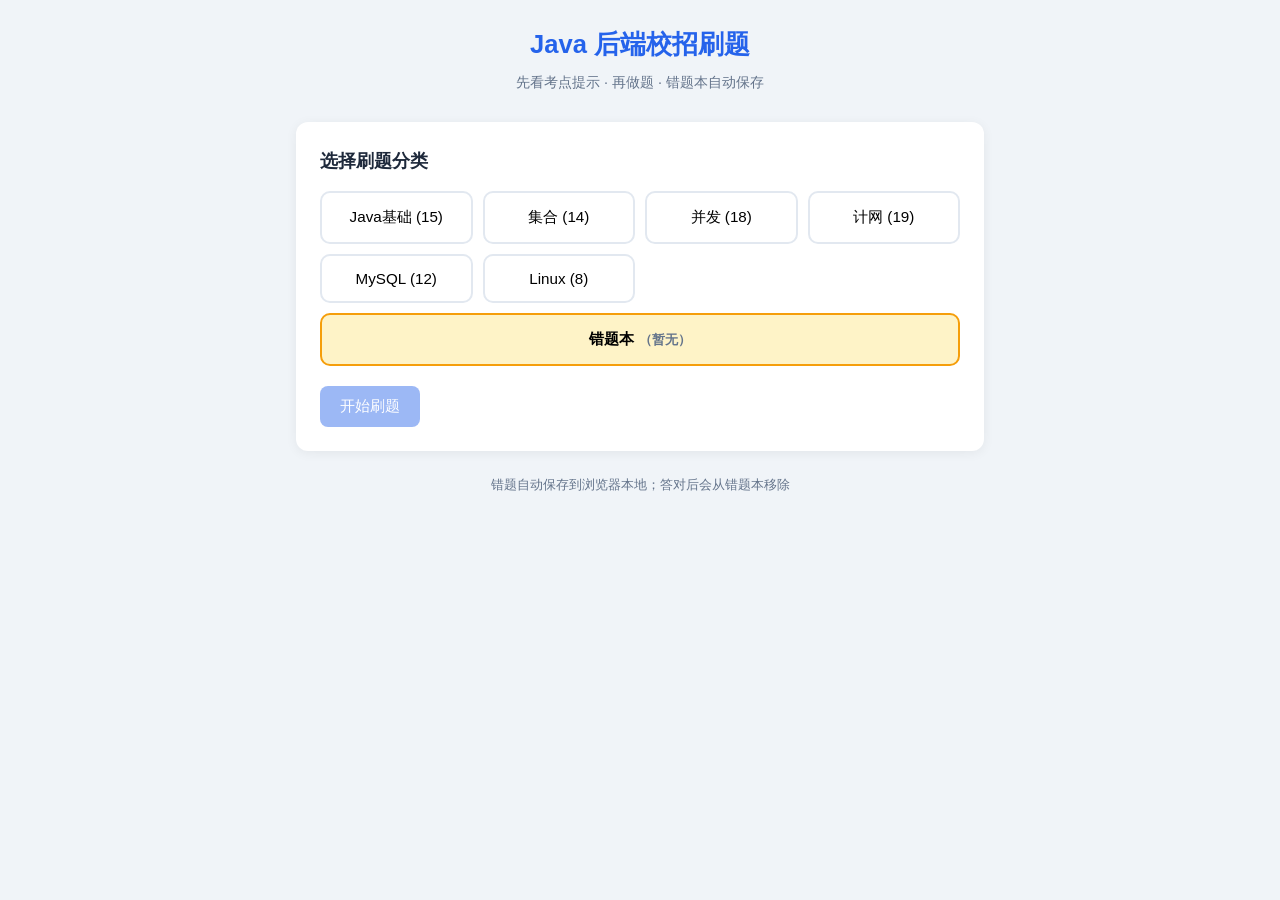
<file: 后端题库/index.html>
<!DOCTYPE html>
<html lang="zh-CN">
<head>
  <meta charset="UTF-8">
  <meta name="viewport" content="width=device-width, initial-scale=1.0">
  <title>Java 后端校招刷题</title>
  <style>
    :root {
      --bg: #f0f4f8;
      --card: #ffffff;
      --primary: #2563eb;
      --primary-dark: #1d4ed8;
      --success: #16a34a;
      --error: #dc2626;
      --text: #1e293b;
      --muted: #64748b;
      --border: #e2e8f0;
      --concept-bg: #fffbeb;
      --concept-border: #f59e0b;
    }
    * { box-sizing: border-box; margin: 0; padding: 0; }
    body {
      font-family: "Microsoft YaHei", "PingFang SC", sans-serif;
      background: var(--bg);
      color: var(--text);
      min-height: 100vh;
      line-height: 1.6;
    }
    .container { max-width: 720px; margin: 0 auto; padding: 24px 16px 48px; }
    header { text-align: center; margin-bottom: 28px; }
    header h1 { font-size: 1.6rem; color: var(--primary); margin-bottom: 6px; }
    header p { color: var(--muted); font-size: 0.9rem; }
    .card {
      background: var(--card);
      border-radius: 12px;
      padding: 24px;
      box-shadow: 0 2px 12px rgba(0,0,0,0.06);
      margin-bottom: 16px;
    }
    .screen { display: none; }
    .screen.active { display: block; }
    h2 { font-size: 1.15rem; margin-bottom: 16px; }
    .categories {
      display: grid;
      grid-template-columns: repeat(auto-fill, minmax(140px, 1fr));
      gap: 10px;
    }
    .cat-btn {
      padding: 14px 12px;
      border: 2px solid var(--border);
      border-radius: 10px;
      background: #fff;
      cursor: pointer;
      font-size: 0.95rem;
      transition: all 0.15s;
      text-align: center;
    }
    .cat-btn:hover { border-color: var(--primary); color: var(--primary); }
    .cat-btn.selected { background: var(--primary); color: #fff; border-color: var(--primary); }
    .wrong-book-btn {
      grid-column: 1 / -1;
      background: #fef3c7;
      border-color: #f59e0b;
      font-weight: 600;
    }
    .wrong-book-btn:hover { background: #fde68a; }
    .wrong-book-btn .count { font-size: 0.8rem; color: var(--muted); }
    .quiz-header {
      display: flex;
      justify-content: space-between;
      align-items: center;
      margin-bottom: 12px;
      flex-wrap: wrap;
      gap: 8px;
    }
    .badge {
      display: inline-block;
      padding: 4px 10px;
      border-radius: 20px;
      font-size: 0.8rem;
      background: #dbeafe;
      color: var(--primary);
    }
    .progress { color: var(--muted); font-size: 0.9rem; font-weight: 500; }
    .concept-box {
      background: var(--concept-bg);
      border-left: 4px solid var(--concept-border);
      border-radius: 8px;
      padding: 14px 16px;
      margin-bottom: 18px;
      font-size: 0.92rem;
      color: #78350f;
    }
    .concept-box h3 {
      font-size: 0.85rem;
      color: #b45309;
      margin-bottom: 6px;
      font-weight: 600;
    }
    .stem {
      font-size: 1.05rem;
      font-weight: 500;
      margin-bottom: 20px;
      white-space: pre-wrap;
    }
    .options { display: flex; flex-direction: column; gap: 10px; }
    .option {
      padding: 12px 16px;
      border: 2px solid var(--border);
      border-radius: 10px;
      cursor: pointer;
      transition: all 0.15s;
    }
    .option:hover:not(.disabled) { border-color: var(--primary); background: #eff6ff; }
    .option.selected { border-color: var(--primary); background: #dbeafe; }
    .option.correct { border-color: var(--success); background: #dcfce7; }
    .option.wrong { border-color: var(--error); background: #fee2e2; }
    .option.disabled { cursor: default; }
    .feedback {
      margin-top: 20px;
      padding: 16px;
      border-radius: 10px;
      display: none;
    }
    .feedback.show { display: block; }
    .feedback.correct-fb { background: #dcfce7; border-left: 4px solid var(--success); }
    .feedback.wrong-fb { background: #fee2e2; border-left: 4px solid var(--error); }
    .feedback h3 { margin-bottom: 8px; font-size: 1rem; }
    .feedback .explanation { color: #334155; font-size: 0.95rem; }
    .removed-note {
      margin-top: 10px;
      font-size: 0.88rem;
      color: var(--success);
      font-weight: 500;
    }
    .btn-row { display: flex; gap: 10px; margin-top: 20px; flex-wrap: wrap; align-items: center; }
    .nav-row { display: flex; gap: 10px; margin-top: 16px; flex-wrap: wrap; }
    .btn {
      padding: 10px 20px;
      border: none;
      border-radius: 8px;
      cursor: pointer;
      font-size: 0.95rem;
      transition: background 0.15s;
    }
    .btn-primary { background: var(--primary); color: #fff; }
    .btn-primary:hover:not(:disabled) { background: var(--primary-dark); }
    .btn-secondary { background: #e2e8f0; color: var(--text); }
    .btn-secondary:hover:not(:disabled) { background: #cbd5e1; }
    .btn:disabled { opacity: 0.45; cursor: not-allowed; }
    .empty-msg { text-align: center; color: var(--muted); padding: 40px 20px; }
    .type-tag { font-size: 0.75rem; color: var(--muted); margin-left: 8px; }
    footer { text-align: center; color: var(--muted); font-size: 0.8rem; margin-top: 24px; }
  </style>
</head>
<body>
  <div class="container">
    <header>
      <h1>Java 后端校招刷题</h1>
      <p>先看考点提示 · 再做题 · 错题本自动保存</p>
    </header>

    <div id="screen-home" class="screen active">
      <div class="card">
        <h2>选择刷题分类</h2>
        <div class="categories" id="category-list"></div>
        <div class="btn-row" style="margin-top:20px">
          <button class="btn btn-primary" id="start-btn" disabled>开始刷题</button>
        </div>
      </div>
    </div>

    <div id="screen-quiz" class="screen">
      <div class="card">
        <div class="quiz-header">
          <span class="badge" id="quiz-category"></span>
          <span class="progress" id="quiz-progress"></span>
        </div>
        <div class="concept-box" id="quiz-concept">
          <h3>📖 考点提示（先看再答）</h3>
          <div id="concept-text"></div>
        </div>
        <div class="stem" id="quiz-stem"></div>
        <div class="options" id="quiz-options"></div>
        <div class="feedback" id="quiz-feedback">
          <h3 id="feedback-title"></h3>
          <div class="explanation" id="feedback-explanation"></div>
          <div class="removed-note" id="removed-note" style="display:none">✓ 已从错题本移除</div>
        </div>
        <div class="btn-row">
          <button class="btn btn-primary" id="submit-btn">提交答案</button>
          <button class="btn btn-secondary" id="back-btn">返回首页</button>
        </div>
        <div class="nav-row">
          <button class="btn btn-secondary" id="prev-btn">← 上一题</button>
          <button class="btn btn-secondary" id="next-nav-btn">下一题 →</button>
        </div>
      </div>
    </div>

    <div id="screen-done" class="screen">
      <div class="card">
        <div class="empty-msg">
          <h2 style="margin-bottom:12px">本轮刷题完成！</h2>
          <p id="done-summary"></p>
        </div>
        <div class="btn-row" style="justify-content:center">
          <button class="btn btn-primary" id="restart-btn">再来一轮</button>
          <button class="btn btn-secondary" id="home-btn">返回首页</button>
        </div>
      </div>
    </div>

    <footer>错题自动保存到浏览器本地；答对后会从错题本移除</footer>
  </div>

  <script id="embedded-questions" type="application/json">[{"id": "jb-001", "category": "Java基础", "type": "single", "stem": "关于 Java 中 == 和 equals()，下列说法正确的是？", "options": ["A. 对 String 类型，== 始终比较字符内容", "B. equals() 默认比较对象引用地址", "C. 重写 equals() 后必须重写 hashCode()", "D. 基本类型之间只能用 equals() 比较"], "answer": "C", "explanation": "Object.equals() 默认与 == 一样比较引用；重写 equals() 后应同步重写 hashCode()，否则在 HashMap 等集合中行为不一致。基本类型用 == 比较值。", "concept": "这题考 == 和 equals() 的区别。== 比较是不是同一个对象（地址）；equals() 比较内容是否相等。HashMap 找 key 时两个都要用到，所以重写 equals 时通常也要重写 hashCode。"}, {"id": "jb-002", "category": "Java基础", "type": "single", "stem": "下列哪个关键字不能用来修饰顶层类（非内部类）？", "options": ["A. public", "B. abstract", "C. static", "D. final"], "answer": "C", "explanation": "顶层类不能用 static 修饰；static 只能修饰内部类的定义。public/abstract/final 均可用于顶层类。", "concept": "这题考 Java 关键字能修饰什么。顶层类就是直接写在 .java 文件里的普通类。static 修饰类只能用于内部类，不能用于顶层类。"}, {"id": "jb-003", "category": "Java基础", "type": "single", "stem": "Java 中 int 与 Integer 自动装箱时，以下代码输出什么？\nint a = 128; Integer b = 128; System.out.println(a == b);", "options": ["A. true", "B. false", "C. 编译错误", "D. 运行时异常"], "answer": "A", "explanation": "int 与 Integer 比较时 Integer 自动拆箱为 int，比较的是数值，128 == 128 为 true。注意：两个 Integer 对象用 == 比较 128 时为 false（超出缓存池范围）。", "concept": "这题考自动装箱/拆箱。int 是基本类型，Integer 是包装类。基本类型和包装类比较时，包装类会自动拆成数字再比。两个 Integer 对象用 == 比的是地址，不是数值。"}, {"id": "jb-004", "category": "Java基础", "type": "single", "stem": "关于 String、StringBuilder、StringBuffer，说法正确的是？", "options": ["A. String 可变，后两者不可变", "B. StringBuffer 线程安全，StringBuilder 非线程安全", "C. 三者均继承自 AbstractStringBuilder", "D. 拼接字符串时 String 性能最好"], "answer": "B", "explanation": "String 不可变；StringBuffer 方法带 synchronized 线程安全；StringBuilder 非线程安全但性能更好。String 不继承 AbstractStringBuilder。", "concept": "这题考三种字符串类的区别。String 创建后不能改；StringBuilder/StringBuffer 可以拼接修改。StringBuffer 带锁线程安全但慢，StringBuilder 更快。"}, {"id": "jb-005", "category": "Java基础", "type": "single", "stem": "接口（interface）在 Java 8 之后可以包含？", "options": ["A. 私有实例字段", "B. default 方法和 static 方法", "C. protected 构造方法", "D. 任意非 public 成员"], "answer": "B", "explanation": "Java 8 起接口可有 default 和 static 方法；Java 9 起可有 private 方法。接口字段默认 public static final，不能有实例字段或构造方法。", "concept": "这题考接口在 Java 8 的新特性。以前接口只能有抽象方法；Java 8 起可以有 default 方法（带默认实现）和 static 方法，让老接口也能加新方法。"}, {"id": "jb-006", "category": "Java基础", "type": "single", "stem": "以下关于异常的说法，正确的是？", "options": ["A. Error 必须被 catch", "B. finally 块一定会执行，即使 try 中有 return", "C. 受检异常可以不处理直接编译通过", "D. throw 和 throws 可以互换使用"], "answer": "B", "explanation": "finally 在方法 return 前执行（除非 System.exit）。Error 一般不捕获。受检异常必须处理或声明 throws。throw 用于抛出，throws 用于声明。", "concept": "这题考异常处理基础。try-catch-finally 是处理错误的结构。finally 不管有没有 return 一般都会执行。受检异常必须处理或声明 throws。"}, {"id": "jb-007", "category": "Java基础", "type": "single", "stem": "抽象类与接口的主要区别，以下哪项最准确？", "options": ["A. 抽象类不能有构造方法", "B. 类可以实现多个抽象类", "C. 抽象类可以有成员变量和非抽象方法", "D. 接口中所有方法都是 abstract"], "answer": "C", "explanation": "抽象类可有构造方法、成员变量、具体方法；一个类只能继承一个类但可实现多个接口。Java 8+ 接口可有 default/static 方法，不全是 abstract。", "concept": "这题考抽象类和接口的区别。抽象类像「半成品类」，可以有成员变量和已实现的方法；接口更像「能力合同」，一个类可以实现多个接口。"}, {"id": "jb-008", "category": "Java基础", "type": "single", "stem": "以下代码输出什么？\nObject obj = \"hello\"; System.out.println(obj instanceof String);", "options": ["A. true", "B. false", "C. 编译错误", "D. null"], "answer": "A", "explanation": "obj 实际引用的是 String 对象，instanceof String 为 true。编译通过因为 String 是 Object 的子类。", "concept": "这题考 instanceof 运算符。它判断对象「实际类型」是不是某个类或接口的子类。变量类型是 Object，但实际存的是 String，所以 instanceof String 为 true。"}, {"id": "jb-009", "category": "Java基础", "type": "single", "stem": "关于 Java 泛型擦除，正确的是？", "options": ["A. 运行时仍保留 List<String> 的类型信息", "B. 不能创建泛型数组如 new T[10]", "C. 基本类型可以作为泛型参数如 List<int>", "D. 泛型擦除只影响方法返回值"], "answer": "B", "explanation": "泛型在编译后擦除为原始类型，运行时无类型参数信息。不能用基本类型作泛型参数。不能创建泛型数组。", "concept": "这题考泛型擦除。泛型只在编译时检查类型，运行后 List<String> 变成普通 List。所以不能 new T[]，也不能写 List<int>（要用 Integer）。"}, {"id": "jb-010", "category": "Java基础", "type": "single", "stem": "static 关键字的作用，错误说法是？", "options": ["A. static 方法不能访问非 static 成员", "B. static 块在类加载时执行", "C. static 方法可以被重写（override）", "D. static 变量属于类而非实例"], "answer": "C", "explanation": "static 方法不能被 override，只能被隐藏（hide）。子类定义同名 static 方法是隐藏而非重写。", "concept": "这题考 static 的含义。static 属于类，不属于某个对象。static 方法不能重写（override），子类写同名 static 只是隐藏父类的。"}, {"id": "jb-011", "category": "Java基础", "type": "single", "stem": "以下哪个集合类是线程安全的？", "options": ["A. ArrayList", "B. HashMap", "C. Vector", "D. LinkedList"], "answer": "C", "explanation": "Vector 方法带 synchronized 修饰，线程安全。ArrayList、HashMap、LinkedList 均非线程安全。", "concept": "这题考哪些集合是线程安全的。线程安全=多个线程同时操作不会乱。日常用的 ArrayList、HashMap 都不安全；老类 Vector 方法带 synchronized 是安全的。"}, {"id": "jb-012", "category": "Java基础", "type": "multi", "stem": "以下哪些属于 Java 基本数据类型？（多选）", "options": ["A. int", "B. Integer", "C. boolean", "D. String"], "answer": ["A", "C"], "explanation": "Java 8 种基本类型：byte/short/int/long/float/double/char/boolean。Integer 和 String 是引用类型。", "concept": "这题考基本类型和包装类型。基本类型直接存值（int、boolean 等）；Integer、String 是对象，在堆里。Java 有 8 种基本类型。"}, {"id": "jb-013", "category": "Java基础", "type": "single", "stem": "关于 Object 类，说法错误的是？", "options": ["A. 所有类都直接或间接继承 Object", "B. hashCode() 默认返回对象内存地址的哈希", "C. finalize() 在 Java 9 后被标记为 deprecated", "D. clone() 默认实现深拷贝"], "answer": "D", "explanation": "Object.clone() 默认是浅拷贝，只复制引用。hashCode 默认与地址相关（实现因 JVM 而异）。finalize 已废弃。", "concept": "这题考 Object 根类的常用方法。所有类都继承 Object。clone() 默认是浅拷贝（只复制引用）；深拷贝要自己实现。"}, {"id": "jb-014", "category": "Java基础", "type": "single", "stem": "Java 中 break 和 continue 的区别？", "options": ["A. break 跳过本次循环，continue 结束循环", "B. break 结束整个循环，continue 跳过本次进入下一次", "C. 两者都只能用于 for 循环", "D. continue 可以带标签跳转到外层循环"], "answer": "B", "explanation": "break 终止循环；continue 跳过当前迭代。两者都可用于 for/while/do-while，且都支持标签形式。", "concept": "这题考循环控制。break 直接结束整个循环；continue 跳过本次，继续下一次。写循环时经常用到。"}, {"id": "jb-015", "category": "Java基础", "type": "single", "stem": "以下关于 Java 反射（Reflection），说法正确的是？", "options": ["A. 反射只能在运行时获取 public 成员", "B. 反射可以突破 private 访问限制", "C. 反射对性能完全没有影响", "D. 反射不能创建对象实例"], "answer": "B", "explanation": "反射可通过 setAccessible(true) 访问 private 成员。反射有性能开销。可获取非 public 成员并创建实例。", "concept": "这题考反射 Reflection。运行时动态获取类信息、调用方法。可以访问 private 成员（setAccessible），但有性能开销，框架里常用。"}, {"id": "jh-001", "category": "集合", "type": "single", "stem": "ArrayList 和 LinkedList 的主要区别？", "options": ["A. ArrayList 基于数组，随机访问 O(1)；LinkedList 基于双向链表，头尾插入 O(1)", "B. LinkedList 比 ArrayList 占用内存更少", "C. ArrayList 是线程安全的", "D. LinkedList 不支持 Iterator"], "answer": "A", "explanation": "ArrayList 动态数组，随机访问快；LinkedList 双向链表，插入删除快但随机访问 O(n)。两者均非线程安全。", "concept": "这题考 List 两种实现的区别。ArrayList 底层数组，按下标取值快；LinkedList 底层双向链表，头尾插入快但按下标取值慢。"}, {"id": "jh-002", "category": "集合", "type": "single", "stem": "HashMap 在 JDK 1.8 中，当链表长度超过多少会转为红黑树？", "options": ["A. 4", "B. 8", "C. 16", "D. 32"], "answer": "B", "explanation": "JDK 1.8 HashMap 当链表长度 > 8 且数组长度 >= 64 时转为红黑树；当红黑树节点 < 6 时退化为链表。", "concept": "这题考 HashMap 在 JDK 8 的优化。桶里链表太长会变慢，所以超过 8 个节点且数组够大时转成红黑树，查找从 O(n) 变 O(log n)。"}, {"id": "jh-003", "category": "集合", "type": "single", "stem": "HashMap 默认初始容量和负载因子分别是？", "options": ["A. 8, 0.5", "B. 16, 0.75", "C. 32, 0.75", "D. 16, 0.5"], "answer": "B", "explanation": "HashMap 默认 initialCapacity=16，loadFactor=0.75。超过 threshold（容量×负载因子）时扩容为 2 倍。", "concept": "这题考 HashMap 默认参数。初始容量 16 表示桶数组大小；负载因子 0.75 表示装到 75% 就扩容翻倍。面试常背这两个数。"}, {"id": "jh-004", "category": "集合", "type": "single", "stem": "ConcurrentHashMap 在 JDK 1.8 中如何保证线程安全？", "options": ["A. 全局 synchronized", "B. 分段锁（Segment）", "C. CAS + synchronized 锁单个桶头节点", "D. 读写锁 ReentrantReadWriteLock"], "answer": "C", "explanation": "JDK 1.7 用 Segment 分段锁；JDK 1.8 改为 CAS 插入 + synchronized 锁住链表/红黑树头节点，粒度更细。", "concept": "这题考 ConcurrentHashMap 怎么保证线程安全。JDK 8 用 CAS 加 synchronized 锁单个桶头节点，比 JDK 7 的分段锁更细粒度。"}, {"id": "jh-005", "category": "集合", "type": "single", "stem": "以下哪个 Map 实现保证插入顺序？", "options": ["A. HashMap", "B. TreeMap", "C. LinkedHashMap", "D. ConcurrentHashMap"], "answer": "C", "explanation": "LinkedHashMap 维护双向链表记录插入顺序（或访问顺序）。TreeMap 按 key 排序，HashMap 无序。", "concept": "这题考 Map 是否保持插入顺序。HashMap 无序；LinkedHashMap 用双向链表记录顺序；TreeMap 按 key 排序。"}, {"id": "jh-006", "category": "集合", "type": "single", "stem": "HashSet 的底层实现是？", "options": ["A. 数组", "B. 链表", "C. HashMap", "D. 红黑树"], "answer": "C", "explanation": "HashSet 底层是 HashMap，元素存为 key，value 是固定的 Object 占位符 PRESENT。", "concept": "这题考 HashSet 底层。Set 不允许重复，HashSet 用 HashMap 实现：元素当 key，value 是一个固定占位对象。"}, {"id": "jh-007", "category": "集合", "type": "single", "stem": "Iterator 的 fail-fast 机制是指？", "options": ["A. 遍历中修改集合会抛 ConcurrentModificationException", "B. 遍历速度尽可能快", "C. 多线程同时遍历会加锁", "D. 迭代器不能删除元素"], "answer": "A", "explanation": "ArrayList、HashMap 等 fail-fast 迭代器通过 modCount 检测结构性修改，会抛 ConcurrentModificationException。ConcurrentHashMap 是 fail-safe。", "concept": "这题考 fail-fast 机制。用迭代器遍历时如果直接改集合结构（增删），会抛 ConcurrentModificationException。用迭代器的 remove 才安全。"}, {"id": "jh-008", "category": "集合", "type": "single", "stem": "TreeMap 的排序依赖于？", "options": ["A. 插入顺序", "B. 哈希值", "C. Comparable 或 Comparator", "D. 元素加入的先后"], "answer": "C", "explanation": "TreeMap 基于红黑树，按 key 的自然顺序（Comparable）或构造时传入的 Comparator 排序。", "concept": "这题考 TreeMap 排序规则。红黑树按 key 排序，要么 key 自己实现 Comparable，要么构造时传入 Comparator 比较器。"}, {"id": "jh-009", "category": "集合", "type": "multi", "stem": "以下哪些集合类允许存储 null 元素？（多选）", "options": ["A. HashMap", "B. ConcurrentHashMap", "C. ArrayList", "D. TreeMap"], "answer": ["A", "C"], "explanation": "HashMap 允许一个 null key 和多个 null value；ArrayList 允许 null。ConcurrentHashMap 不允许 null；TreeMap 不允许 null key。", "concept": "这题考哪些集合允许 null。HashMap 允许一个 null key；ConcurrentHashMap 不允许 null（多线程下容易歧义）；TreeMap 不允许 null key。"}, {"id": "jh-010", "category": "集合", "type": "single", "stem": "PriorityQueue 的底层数据结构是？", "options": ["A. 链表", "B. 数组实现的小顶堆", "C. 红黑树", "D. 哈希表"], "answer": "B", "explanation": "PriorityQueue 用数组实现的二叉堆（默认小顶堆），插入/删除 O(log n)，非线程安全。", "concept": "这题考优先队列底层。PriorityQueue 用数组实现的堆（默认小顶堆），队头永远是最小（或最大）元素，适合 TopK 问题。"}, {"id": "jh-011", "category": "集合", "type": "single", "stem": "Collections.synchronizedList() 包装后的 List 使用时需要注意？", "options": ["A. 完全不需要额外同步", "B. 迭代时仍需手动同步", "C. 性能与 ConcurrentHashMap 相同", "D. 不能再添加元素"], "answer": "B", "explanation": "synchronizedList 各方法单独同步，但迭代操作（含增强 for）仍需手动 synchronized(list) 包裹，否则可能 ConcurrentModificationException。", "concept": "这题考 synchronizedList 的坑。单个方法有锁，但遍历（for-each）不是原子操作，迭代时仍需手动 synchronized 包裹整个遍历。"}, {"id": "jh-012", "category": "集合", "type": "single", "stem": "HashMap 的 key 为什么建议重写 equals 和 hashCode？", "options": ["A. 提高遍历速度", "B. 保证相同逻辑 key 定位到同一桶并正确比较", "C. 减少内存占用", "D. 满足 Serializable 要求"], "answer": "B", "explanation": "HashMap 先按 hashCode 定位桶，再用 equals 比较。不重写会导致逻辑相等的对象被当作不同 key。", "concept": "这题考为什么实体类要重写 equals 和 hashCode。HashMap 先按 hashCode 找桶，再用 equals 比 key。不重写会导致「逻辑相同」的对象被当成不同 key。"}, {"id": "jh-013", "category": "集合", "type": "single", "stem": "CopyOnWriteArrayList 适用于什么场景？", "options": ["A. 写多读少", "B. 读多写少", "C. 读写均衡", "D. 大量随机删除"], "answer": "B", "explanation": "写时复制整个数组，写操作昂贵；读无锁，适合读多写少如监听器列表。", "concept": "这题考 CopyOnWriteArrayList 场景。写的时候复制整个数组，成本高；读不加锁。适合读特别多、写很少的场景（如监听器列表）。"}, {"id": "jh-014", "category": "集合", "type": "single", "stem": "以下关于 Set 接口，说法正确的是？", "options": ["A. Set 可以包含重复元素", "B. Set 元素无序且唯一（具体实现可能有序）", "C. Set 一定按插入顺序排列", "D. Set 不能用 Iterator 遍历"], "answer": "B", "explanation": "Set 不允许重复元素。HashSet 无序，LinkedHashSet 保序，TreeSet 排序。均可迭代。", "concept": "这题考 Set 接口特点。Set 元素不重复。具体是否有序看实现：HashSet 无序，LinkedHashSet 保插入序，TreeSet 排序。"}, {"id": "bf-001", "category": "并发", "type": "single", "stem": "创建线程的方式，以下哪个是推荐做法（JDK 8+）？", "options": ["A. 直接 new Thread()", "B. 实现 Runnable 或 Callable 并提交给线程池", "C. 继承 Thread 类", "D. 使用 Object 的 wait/notify 创建"], "answer": "B", "explanation": "阿里规范等推荐用线程池管理线程，避免频繁创建销毁。实现 Runnable/Callable 解耦任务与线程。", "concept": "这题考创建线程的推荐方式。不要频繁 new Thread()，用线程池 + Runnable/Callable 复用线程，Spring 和项目里都是这么干的。"}, {"id": "bf-002", "category": "并发", "type": "single", "stem": "synchronized 和 ReentrantLock 的主要区别？", "options": ["A. synchronized 可中断，Lock 不可", "B. Lock 支持公平锁、可中断、多条件队列", "C. synchronized 性能一定更差", "D. Lock 是 JVM 内置关键字"], "answer": "B", "explanation": "ReentrantLock 支持公平/非公平、lockInterruptibly、多个 Condition。synchronized 是 JVM 关键字，自动释放锁。", "concept": "这题考 synchronized 和 ReentrantLock 区别。synchronized 是 JVM 关键字自动释放锁；Lock 更灵活：可中断、可公平、可多条件队列。"}, {"id": "bf-003", "category": "并发", "type": "single", "stem": "volatile 关键字能保证？", "options": ["A. 原子性", "B. 可见性和禁止指令重排序", "C. 互斥性", "D. 线程安全"], "answer": "B", "explanation": "volatile 保证可见性和有序性，不保证复合操作的原子性（如 i++）。需要原子性用 synchronized 或 Atomic 类。", "concept": "这题考 volatile 能保证什么。volatile 保证「可见性」和「有序性」，但不保证 i++ 这种复合操作的原子性。要原子性用 synchronized 或 Atomic 类。"}, {"id": "bf-004", "category": "并发", "type": "single", "stem": "ThreadLocal 的作用是？", "options": ["A. 让所有线程共享一个变量", "B. 为每个线程提供变量的独立副本", "C. 替代 synchronized", "D. 实现线程间通信"], "answer": "B", "explanation": "ThreadLocal 为每个线程维护独立副本，常用于数据库连接、用户上下文等。用完需 remove 避免内存泄漏（线程池场景）。", "concept": "这题考 ThreadLocal。每个线程有自己独立的变量副本，互不干扰。常用于存当前登录用户、数据库连接。线程池用完要 remove 防内存泄漏。"}, {"id": "bf-005", "category": "并发", "type": "single", "stem": "线程池 ThreadPoolExecutor 的核心参数不包括？", "options": ["A. corePoolSize", "B. maximumPoolSize", "C. keepAliveTime", "D. threadName"], "answer": "D", "explanation": "核心参数：corePoolSize、maximumPoolSize、keepAliveTime、workQueue、threadFactory、RejectedExecutionHandler。threadName 通过 ThreadFactory 设置。", "concept": "这题考线程池核心参数。corePoolSize 核心线程数、maximumPoolSize 最大线程数、keepAliveTime 空闲存活时间。threadName 不是构造参数，用 ThreadFactory 设置。"}, {"id": "bf-006", "category": "并发", "type": "single", "stem": "线程池的拒绝策略 AbortPolicy 的行为是？", "options": ["A. 静默丢弃任务", "B. 由调用线程执行任务", "C. 抛出 RejectedExecutionException", "D. 丢弃队列最老任务"], "answer": "C", "explanation": "AbortPolicy 默认策略，抛异常。CallerRunsPolicy 调用者执行；DiscardPolicy 丢弃；DiscardOldestPolicy 丢弃最老。", "concept": "这题考线程池拒绝策略。队列满了且线程到上限时触发。AbortPolicy 直接抛异常（默认）；CallerRunsPolicy 让调用者线程自己跑。"}, {"id": "bf-007", "category": "并发", "type": "single", "stem": "AQS（AbstractQueuedSynchronizer）是什么？", "options": ["A. 一种垃圾回收器", "B. 构建锁和同步器的框架", "C. 线程池的实现类", "D. 网络 IO 模型"], "answer": "B", "explanation": "AQS 是 JUC 基础框架，ReentrantLock、Semaphore、CountDownLatch 等基于 AQS 实现，用 CLH 队列管理等待线程。", "concept": "这题考 AQS 是什么。AbstractQueuedSynchronizer 是 JUC 里锁和同步器的基础框架，ReentrantLock、Semaphore、CountDownLatch 都基于它。"}, {"id": "bf-008", "category": "并发", "type": "single", "stem": "CountDownLatch 和 CyclicBarrier 的区别？", "options": ["A. 完全相同", "B. CountDownLatch 不可重用，CyclicBarrier 可循环使用", "C. CyclicBarrier 只能有一个线程等待", "D. CountDownLatch 用于互斥"], "answer": "B", "explanation": "CountDownLatch 计数递减到 0 后不可重置；CyclicBarrier 所有线程到达屏障后可重用，适合多轮同步。", "concept": "这题考 CountDownLatch 和 CyclicBarrier。CountDownLatch 计数减到 0 就结束，不能重置；CyclicBarrier 所有线程到齐后可以下一轮，可重用。"}, {"id": "bf-009", "category": "并发", "type": "single", "stem": "以下哪个是原子类？", "options": ["A. AtomicInteger", "B. Integer", "C. volatile int", "D. synchronized int"], "answer": "A", "explanation": "java.util.concurrent.atomic 包提供 AtomicInteger、AtomicLong、AtomicReference 等，基于 CAS 实现原子操作。", "concept": "这题考原子类。AtomicInteger 等用 CAS（比较并交换）实现无锁原子操作，适合计数器场景，比 synchronized 轻量。"}, {"id": "bf-010", "category": "并发", "type": "single", "stem": "死锁产生的必要条件不包括？", "options": ["A. 互斥", "B. 占有且等待", "C. 不可抢占", "D. 单线程执行"], "answer": "D", "explanation": "死锁四条件：互斥、占有且等待、不可抢占、循环等待。单线程不会产生死锁。", "concept": "这题考死锁四个必要条件。互斥、占有且等待、不可抢占、循环等待——四个同时满足才可能死锁。单线程不可能死锁。"}, {"id": "bf-011", "category": "并发", "type": "multi", "stem": "以下哪些属于 JUC 包中的工具？（多选）", "options": ["A. Semaphore", "B. HashMap", "C. CompletableFuture", "D. ArrayList"], "answer": ["A", "C"], "explanation": "Semaphore 信号量、CompletableFuture 异步编排均在 java.util.concurrent。HashMap 和 ArrayList 在 java.util。", "concept": "这题考 JUC 包有哪些工具。java.util.concurrent 包里有 Semaphore、CompletableFuture 等；HashMap、ArrayList 在 java.util 里。"}, {"id": "bf-012", "category": "并发", "type": "single", "stem": "synchronized 锁升级过程（JDK 6+）大致顺序是？", "options": ["A. 重量级 → 轻量级 → 偏向锁", "B. 偏向锁 → 轻量级 → 重量级", "C. 只用重量级锁", "D. 只用 CAS"], "answer": "B", "explanation": "JDK 6 优化后锁升级：无竞争时偏向锁 → 有竞争升级轻量级（CAS）→ 竞争激烈升级重量级（操作系统 mutex）。", "concept": "这题考 synchronized 锁升级。JDK 6 优化：无竞争用偏向锁 → 有竞争升级轻量级锁（CAS）→ 竞争激烈升级重量级锁（操作系统 mutex）。"}, {"id": "bf-013", "category": "并发", "type": "single", "stem": "wait() 和 sleep() 的区别？", "options": ["A. wait 在 Object 上，sleep 在 Thread 上", "B. wait 不释放锁，sleep 释放锁", "C. 两者都需要在 synchronized 块中调用", "D. sleep 必须由 notify 唤醒"], "answer": "A", "explanation": "wait 是 Object 方法，需在 synchronized 中调用并释放锁；sleep 是 Thread 静态方法，不释放锁。", "concept": "这题考 wait 和 sleep。wait 是 Object 的方法，必须在 synchronized 里调用且会释放锁；sleep 是 Thread 的方法，不释放锁。"}, {"id": "bf-014", "category": "并发", "type": "single", "stem": "CompletableFuture 相比 Future 的主要优势？", "options": ["A. 只能同步获取结果", "B. 支持链式回调和组合多个异步任务", "C. 不能指定线程池", "D. 不能处理异常"], "answer": "B", "explanation": "CompletableFuture 支持 thenApply、thenCompose、allOf 等组合异步操作，可指定 Executor，提供 exceptionally 处理异常。", "concept": "这题考 CompletableFuture。比 Future 强在可以链式回调（thenApply）、组合多个异步任务（allOf）、指定线程池、处理异常。"}, {"id": "bf-015", "category": "并发", "type": "single", "stem": "线程安全的单例写法中，双重检查锁（DCL）需要 volatile 修饰实例变量的原因是？", "options": ["A. 提高性能", "B. 防止指令重排导致其他线程拿到未初始化完成的对象", "C. 保证原子性", "D. 减少内存占用"], "answer": "B", "explanation": "new 对象非原子：分配内存→初始化→赋值引用。可能重排为先赋值再初始化，volatile 禁止重排。", "concept": "这题考双重检查锁为什么要 volatile。new 对象分三步，可能指令重排导致其他线程拿到未初始化完的对象。volatile 禁止这种重排。"}, {"id": "bf-016", "category": "并发", "type": "single", "stem": "ForkJoinPool 适用于？", "options": ["A. IO 密集型任务", "B. 可拆分的 CPU 密集型计算任务", "C. 单线程顺序任务", "D. 定时任务"], "answer": "B", "explanation": "ForkJoinPool 基于工作窃取算法，适合递归拆分的大计算任务（如大数组求和）。IO 密集更适合传统线程池。", "concept": "这题考 ForkJoinPool 适用场景。工作窃取算法，适合可拆分的 CPU 密集计算（大数组求和）。IO 密集用普通线程池更合适。"}, {"id": "bf-017", "category": "并发", "type": "single", "stem": "Semaphore 的主要用途是？", "options": ["A. 互斥访问一个资源", "B. 控制同时访问某资源的线程数量", "C. 线程间传递数据", "D. 替代数据库事务"], "answer": "B", "explanation": "Semaphore 信号量控制并发许可数，如限流、连接池最大连接数。mutex 可用 permits=1 实现但 ReentrantLock 更常见。", "concept": "这题考 Semaphore 信号量。控制同时有多少线程能访问资源，比如连接池最多 10 个连接。permits=1 可当互斥锁用。"}, {"id": "bf-018", "category": "并发", "type": "single", "stem": "happens-before 原则的作用是？", "options": ["A. 保证 JVM 启动顺序", "B. 定义内存可见性的保证规则", "C. 决定线程优先级", "D. 替代 synchronized"], "answer": "B", "explanation": "happens-before 是 JMM 核心规则，如锁释放 happens-before 后续加锁、volatile 写 happens-before 后续读，保证可见性。", "concept": "这题考 happens-before 原则。Java 内存模型里定义「谁先谁后可见」的规则，比如 unlock happens-before 后续 lock，保证多线程读写的可见性。"}, {"id": "nw-001", "category": "计网", "type": "single", "stem": "OSI 七层模型中，HTTP 属于哪一层？", "options": ["A. 网络层", "B. 传输层", "C. 应用层", "D. 会话层"], "answer": "C", "explanation": "HTTP 是应用层协议。TCP/UDP 在传输层，IP 在网络层。", "concept": "这题考 OSI 七层模型。从下到上：物理、数据链路、网络、传输、会话、表示、应用。HTTP 是应用层，我们写接口直接接触的层。"}, {"id": "nw-002", "category": "计网", "type": "single", "stem": "TCP 和 UDP 的主要区别？", "options": ["A. TCP 无连接，UDP 有连接", "B. TCP 可靠面向连接，UDP 不可靠无连接", "C. UDP 一定比 TCP 慢", "D. TCP 不能用于视频直播"], "answer": "B", "explanation": "TCP 三次握手、可靠传输、有序；UDP 无连接、不保证可靠，但开销小、延迟低，适合 DNS、直播等。", "concept": "这题考 TCP 和 UDP 区别。TCP 可靠、有序、有连接（三次握手）；UDP 无连接、不保证到达，但快，适合直播、DNS。"}, {"id": "nw-003", "category": "计网", "type": "single", "stem": "TCP 三次握手过程中，第二次握手服务器发送的标志位是？", "options": ["A. SYN", "B. ACK", "C. SYN+ACK", "D. FIN"], "answer": "C", "explanation": "第一次客户端 SYN；第二次服务器 SYN+ACK；第三次客户端 ACK。两次握手不能防止历史连接。", "concept": "这题考 TCP 三次握手。客户端 SYN → 服务器 SYN+ACK → 客户端 ACK。三次才能确认双方都能收发，防止旧连接干扰。"}, {"id": "nw-004", "category": "计网", "type": "single", "stem": "HTTP 状态码 404 表示？", "options": ["A. 服务器内部错误", "B. 请求成功", "C. 资源未找到", "D. 需要重定向"], "answer": "C", "explanation": "404 Not Found 资源不存在。200 成功，301/302 重定向，500 服务器错误。", "concept": "这题考 HTTP 状态码。200 成功，301/302 重定向，404 找不到资源，500 服务器内部错误。后端开发经常要认这些码。"}, {"id": "nw-005", "category": "计网", "type": "single", "stem": "HTTPS 相比 HTTP 主要增加了？", "options": ["A. 更快的传输速度", "B. SSL/TLS 加密", "C. 更少的握手次数", "D. UDP 传输"], "answer": "B", "explanation": "HTTPS = HTTP + TLS，加密传输防窃听篡改，需证书验证身份。握手更多，不是更快。", "concept": "这题考 HTTPS。HTTP + TLS 加密，防窃听和篡改。浏览器会验证证书。比 HTTP 多握手步骤，不是更快而是更安全。"}, {"id": "nw-006", "category": "计网", "type": "single", "stem": "DNS 的主要作用是将？", "options": ["A. IP 转 MAC", "B. 域名解析为 IP 地址", "C. 端口号转进程号", "D. URL 转 HTML"], "answer": "B", "explanation": "DNS（Domain Name System）将域名解析为 IP，如 www.example.com → 93.184.216.34。", "concept": "这题考 DNS 域名解析。把人类可读的域名（如 baidu.com）翻译成 IP 地址，浏览器才能找到服务器。"}, {"id": "nw-007", "category": "计网", "type": "single", "stem": "GET 和 POST 请求的主要区别（常见考点）？", "options": ["A. GET 一定有 body，POST 没有", "B. GET 参数通常在 URL，POST 可在 body；语义上 GET 幂等查询，POST 提交数据", "C. POST 比 GET 更快", "D. GET 比 POST 更安全"], "answer": "B", "explanation": "规范上 GET 幂等、可缓存，参数在 URL；POST 提交实体。实际 POST 也可带 URL 参数，GET 技术上可有 body 但不推荐。", "concept": "这题考 GET 和 POST 语义区别。GET 幂等、参数在 URL、用于查询；POST 提交数据、可有 body。实际开发中 POST 也常用于查询，但面试按规范答。"}, {"id": "nw-008", "category": "计网", "type": "single", "stem": "Cookie 和 Session 的区别？", "options": ["A. Cookie 存服务器，Session 存浏览器", "B. Session 通常存服务器，Cookie 存客户端", "C. 两者完全相同", "D. Session 不能设置过期时间"], "answer": "B", "explanation": "Session 数据在服务器，通过 SessionId（常放 Cookie）关联客户端。Cookie 是客户端存储的小文本。", "concept": "这题考 Cookie 和 Session。Session 数据在服务器，Cookie 是浏览器存的小文本，常用 Cookie 带 SessionId 关联用户。"}, {"id": "nw-009", "category": "计网", "type": "single", "stem": "TCP 滑动窗口机制主要用于？", "options": ["A. 加密数据", "B. 流量控制", "C. 域名解析", "D. 路由选择"], "answer": "B", "explanation": "滑动窗口实现流量控制，限制发送方速率。拥塞控制用拥塞窗口等算法。", "concept": "这题考 TCP 滑动窗口。接收方告诉发送方「我还能收多少」，控制发送速度，叫流量控制。和拥塞控制（网络堵了减速）不同。"}, {"id": "nw-010", "category": "计网", "type": "single", "stem": "RESTful API 中，更新资源通常用哪个 HTTP 方法？", "options": ["A. GET", "B. POST", "C. PUT 或 PATCH", "D. DELETE"], "answer": "C", "explanation": "REST 惯例：GET 查询，POST 创建，PUT/PATCH 更新，DELETE 删除。PUT 全量更新，PATCH 部分更新。", "concept": "这题考 RESTful HTTP 方法。GET 查、POST 增、PUT/PATCH 改、DELETE 删。PUT 全量更新，PATCH 部分更新。"}, {"id": "nw-011", "category": "计网", "type": "multi", "stem": "以下哪些属于应用层协议？（多选）", "options": ["A. HTTP", "B. TCP", "C. FTP", "D. IP"], "answer": ["A", "C"], "explanation": "HTTP、FTP、SMTP、DNS 都是应用层。TCP/UDP 传输层，IP 网络层。", "concept": "这题考协议分层。应用层：HTTP、FTP、DNS；传输层：TCP、UDP；网络层：IP。记「HTTP 是应用层」就够应付很多题。"}, {"id": "nw-012", "category": "计网", "type": "single", "stem": "WebSocket 与 HTTP 长轮询相比的主要优势？", "options": ["A. 只能单向通信", "B. 建立全双工持久连接，实时性更好", "C. 不需要握手", "D. 只能传文本"], "answer": "B", "explanation": "WebSocket 握手后保持连接，双向实时通信，适合聊天、推送。HTTP 长轮询仍是一次请求一次响应模式。", "concept": "这题考 WebSocket。握手后保持长连接，双向实时通信。比 HTTP 轮询更省资源，聊天、股票推送常用。"}, {"id": "nw-013", "category": "计网", "type": "single", "stem": "IP 地址 127.0.0.1 表示？", "options": ["A. 广播地址", "B. 本机回环地址", "C. 公网地址", "D. 默认网关"], "answer": "B", "explanation": "127.0.0.1 是本地回环（localhost），访问本机服务。0.0.0.0 表示所有网卡监听。", "concept": "这题考特殊 IP。127.0.0.1 是本机回环地址（localhost），访问自己机器上的服务。0.0.0.0 表示监听所有网卡。"}, {"id": "nw-014", "category": "计网", "type": "single", "stem": "HTTP/1.1 默认的连接方式是？", "options": ["A. 短连接，每次请求新建 TCP", "B. 持久连接（Keep-Alive）", "C. 只用 UDP", "D. 无需 TCP"], "answer": "B", "explanation": "HTTP/1.1 默认持久连接，一个 TCP 可发多个请求。HTTP/1.0 默认短连接需 Connection: keep-alive 开启。", "concept": "这题考 HTTP 持久连接。HTTP/1.1 默认 Keep-Alive，一个 TCP 连接可以发多个请求，减少握手开销。"}, {"id": "nw-015", "category": "计网", "type": "single", "stem": "跨域（CORS）问题产生的原因是？", "options": ["A. 服务器宕机", "B. 浏览器同源策略限制不同源的前端请求", "C. DNS 解析失败", "D. TCP 连接超时"], "answer": "B", "explanation": "浏览器同源策略：协议、域名、端口任一不同即为跨域。需服务端 CORS 头或代理解决。", "concept": "这题考跨域 CORS。浏览器安全策略：协议、域名、端口任一不同就是跨域，前端 AJAX 会被拦。后端加 Access-Control-Allow-Origin 解决。"}, {"id": "nw-016", "category": "计网", "type": "single", "stem": "负载均衡中，轮询（Round Robin）策略是指？", "options": ["A. 随机选一台服务器", "B. 依次将请求分配给每台服务器", "C. 选连接数最少的", "D. 选响应最快的"], "answer": "B", "explanation": "轮询按顺序分配。其他策略：加权轮询、最少连接、IP 哈希、一致性哈希等。", "concept": "这题考负载均衡策略。轮询就是按顺序依次把请求分给每台服务器，最简单常用的策略。"}, {"id": "nw-017", "category": "计网", "type": "single", "stem": "JWT（JSON Web Token）常用于？", "options": ["A. 数据库索引", "B. 无状态身份认证", "C. TCP 拥塞控制", "D. 文件压缩"], "answer": "B", "explanation": "JWT 将用户信息签名编码在 token 中，服务端无状态验证，常用于前后端分离认证。注意防 XSS 窃取和过期刷新。", "concept": "这题考 JWT。把用户信息签名后放在 token 里，服务端不用存 Session 就能验证身份。前后端分离项目里非常常见。"}, {"id": "nw-018", "category": "计网", "type": "single", "stem": "ping 命令使用哪种协议？", "options": ["A. TCP", "B. UDP", "C. ICMP", "D. HTTP"], "answer": "C", "explanation": "ping 使用 ICMP Echo Request/Reply 检测网络连通性和延迟。", "concept": "这题考 ping 命令。用 ICMP 协议发 Echo 请求，测网络通不通和延迟多少毫秒。"}, {"id": "nw-019", "category": "计网", "type": "single", "stem": "反向代理（如 Nginx）的主要作用不包括？", "options": ["A. 负载均衡", "B. 隐藏后端真实服务器", "C. 直接替代 MySQL 存储", "D. SSL 终结"], "answer": "C", "explanation": "Nginx 反向代理做负载均衡、隐藏后端、HTTPS 卸载、静态资源等，不替代数据库存储。", "concept": "这题考反向代理 Nginx 的作用。挡在前面做负载均衡、HTTPS 卸载、隐藏后端 IP。它不存业务数据，数据库还是 MySQL。"}, {"id": "db-001", "category": "MySQL", "type": "single", "stem": "InnoDB 和 MyISAM 的主要区别？", "options": ["A. MyISAM 支持事务", "B. InnoDB 支持事务和外键，行级锁", "C. InnoDB 不支持索引", "D. 两者完全相同"], "answer": "B", "explanation": "InnoDB 支持事务（ACID）、外键、行级锁、崩溃恢复，MySQL 5.5+ 默认引擎。MyISAM 表级锁、不支持事务。", "concept": "这题考 MySQL 两种引擎。InnoDB 支持事务、外键、行锁，是现在默认；MyISAM 不支持事务，表锁，老项目可能见到。"}, {"id": "db-002", "category": "MySQL", "type": "single", "stem": "MySQL 索引中，B+ 树相比 B 树的优势是？", "options": ["A. 非叶子节点也存数据", "B. 叶子节点形成有序链表，范围查询更高效", "C. 树更高", "D. 不支持等值查询"], "answer": "B", "explanation": "B+ 树数据只在叶子节点，叶子间链表连接，范围扫描友好。InnoDB 聚簇索引叶子存整行数据。", "concept": "这题考 B+ 树索引。MySQL InnoDB 用 B+ 树：数据只在叶子节点，叶子之间链表连接，范围查询（BETWEEN）很快。"}, {"id": "db-003", "category": "MySQL", "type": "single", "stem": "以下哪种情况可能导致索引失效？", "options": ["A. 对索引列使用函数如 WHERE YEAR(create_time)=2024", "B. 使用主键查询", "C. 覆盖索引查询", "D. 最左前缀匹配"], "answer": "A", "explanation": "对索引列运算/函数、隐式类型转换、like '%abc' 前缀模糊、违反最左前缀等可能导致索引失效，需 EXPLAIN 分析。", "concept": "这题考索引失效场景。对索引列套函数（如 YEAR(时间)）、like '%abc' 前缀模糊、隐式类型转换都会导致索引用不了，变全表扫描。"}, {"id": "db-004", "category": "MySQL", "type": "single", "stem": "事务的 ACID 中，I（Isolation）指？", "options": ["A. 原子性", "B. 一致性", "C. 隔离性", "D. 持久性"], "answer": "C", "explanation": "A 原子性、C 一致性、I 隔离性、D 持久性。隔离性通过锁和 MVCC 控制并发事务相互影响。", "concept": "这题考事务 ACID。A 原子性（全成功或全回滚）、C 一致性、I 隔离性（事务互不干扰）、D 持久性（提交后不丢）。"}, {"id": "db-005", "category": "MySQL", "type": "single", "stem": "MySQL 默认隔离级别是？", "options": ["A. READ UNCOMMITTED", "B. READ COMMITTED", "C. REPEATABLE READ", "D. SERIALIZABLE"], "answer": "C", "explanation": "MySQL InnoDB 默认 REPEATABLE READ（可重复读），通过 MVCC + 间隙锁减少幻读。", "concept": "这题考 MySQL 默认隔离级别。InnoDB 默认 REPEATABLE READ（可重复读），同一次事务里多次读同一行结果一样。"}, {"id": "db-006", "category": "MySQL", "type": "single", "stem": "聚簇索引和非聚簇索引的区别？", "options": ["A. 聚簇索引叶子存整行数据，一张表只有一个", "B. 聚簇索引可以有多个", "C. 非聚簇索引不占用空间", "D. 没有区别"], "answer": "A", "explanation": "InnoDB 主键是聚簇索引，叶子节点存完整行。二级索引叶子存主键值，需回表查询。", "concept": "这题考聚簇索引。InnoDB 主键索引的叶子节点直接存整行数据，一张表只有一个聚簇索引。其他索引叶子存主键值，需要回表。"}, {"id": "db-007", "category": "MySQL", "type": "single", "stem": "慢查询优化的第一步通常是？", "options": ["A. 直接加内存", "B. EXPLAIN 分析执行计划", "C. 删除所有索引", "D. 换数据库"], "answer": "B", "explanation": "用 EXPLAIN 看 type、key、rows、Extra 等，定位全表扫描、索引失效原因，再针对性加索引或改 SQL。", "concept": "这题考慢 SQL 优化第一步。先 EXPLAIN 看执行计划：有没有走索引、扫描多少行。别一上来就加内存或删索引。"}, {"id": "db-008", "category": "MySQL", "type": "multi", "stem": "以下哪些属于 SQL 聚合函数？（多选）", "options": ["A. COUNT()", "B. SUM()", "C. WHERE", "D. AVG()"], "answer": ["A", "B", "D"], "explanation": "COUNT、SUM、AVG、MAX、MIN 是聚合函数。WHERE 是条件过滤，常与 GROUP BY 配合 HAVING 过滤分组。", "concept": "这题考 SQL 聚合函数。COUNT 计数、SUM 求和、AVG 平均。WHERE 是过滤条件，不是聚合函数；分组后用 HAVING 过滤。"}, {"id": "db-009", "category": "MySQL", "type": "single", "stem": "redo log 和 binlog 的区别？", "options": ["A. redo log 用于崩溃恢复，binlog 用于主从复制和归档", "B. 两者完全相同", "C. binlog 是 InnoDB 物理日志", "D. redo log 只在 MyISAM 中使用"], "answer": "A", "explanation": "redo log InnoDB 引擎层物理日志，保证持久性；binlog Server 层逻辑日志，用于复制和点对点恢复。两阶段提交保证一致。", "concept": "这题考 redo log 和 binlog。redo log 是 InnoDB 的物理日志，保证崩溃恢复；binlog 是 Server 层逻辑日志，用于主从复制。"}, {"id": "db-010", "category": "MySQL", "type": "single", "stem": "LEFT JOIN 和 INNER JOIN 的区别？", "options": ["A. LEFT JOIN 返回左表全部记录，右表无匹配则为 NULL", "B. INNER JOIN 返回左表全部", "C. 没有区别", "D. LEFT JOIN 更快"], "answer": "A", "explanation": "INNER JOIN 只返回两表匹配行；LEFT JOIN 保留左表所有行。RIGHT JOIN 保留右表。", "concept": "这题考 JOIN 类型。INNER JOIN 只返回两表都匹配的行；LEFT JOIN 保留左表全部，右表没匹配填 NULL。"}, {"id": "db-011", "category": "MySQL", "type": "single", "stem": "数据库范式中，第三范式（3NF）要求？", "options": ["A. 属性不可再分", "B. 消除非主属性对主键的部分依赖", "C. 消除非主属性对主键的传递依赖", "D. 不需要主键"], "answer": "C", "explanation": "1NF 原子性；2NF 消除部分依赖；3NF 消除传递依赖。实际设计常适度反范式化换性能。", "concept": "这题考数据库范式。3NF 要求消除传递依赖：非主键字段不能只依赖主键的一部分间接依赖。实际项目会适度反范式换性能。"}, {"id": "db-012", "category": "MySQL", "type": "single", "stem": "分页查询 LIMIT 100000, 10 变慢的主要原因是？", "options": ["A. 网络带宽不够", "B. 需要扫描并丢弃前 100000 行", "C. 索引太多", "D. 事务隔离级别太高"], "answer": "B", "explanation": "大 offset 需扫描大量行再丢弃。优化：延迟关联、记录上次最大 id、搜索引擎等。", "concept": "这题考深分页慢的原因。LIMIT 100000,10 要先扫描 100010 行再丢掉前 100000 行。优化：用 id > 上次最大id 代替大 offset。"}, {"id": "lx-001", "category": "Linux", "type": "single", "stem": "查看当前目录下文件列表（含隐藏文件）的命令是？", "options": ["A. ls", "B. ls -a", "C. ls -l", "D. pwd"], "answer": "B", "explanation": "ls -a 显示所有含隐藏文件（. 开头）；ls -l 长格式；pwd 显示当前路径。", "concept": "这题考 Linux 基本命令。ls 列文件；-a 显示隐藏文件（以 . 开头）；-l 显示详细信息。pwd 是显示当前路径。"}, {"id": "lx-002", "category": "Linux", "type": "single", "stem": "查找包含某字符串的文件内容，常用命令是？", "options": ["A. find", "B. grep", "C. chmod", "D. kill"], "answer": "B", "explanation": "grep 搜索文本内容。find 按文件名/属性查找。如 grep -r \"error\" /var/log。", "concept": "这题考文本搜索。grep 在文件内容里搜字符串；find 按文件名或属性找文件。查日志常用 grep error xxx.log。"}, {"id": "lx-003", "category": "Linux", "type": "single", "stem": "修改文件权限为 rwxr-xr-x（755），命令是？", "options": ["A. chmod 755 file", "B. chown 755 file", "C. chmod 644 file", "D. chgrp 755 file"], "answer": "A", "explanation": "chmod 改权限，755 = rwxr-xr-x。chown 改所有者，chgrp 改组。", "concept": "这题考文件权限 chmod。三位数字对应所有者/组/其他人：7=rwx，5=r-x，4=r--。755 就是所有者全权限，其他人读和执行。"}, {"id": "lx-004", "category": "Linux", "type": "single", "stem": "查看某端口是否被占用，可用？", "options": ["A. netstat -tlnp 或 ss -tlnp", "B. ls -a", "C. mkdir", "D. top"], "answer": "A", "explanation": "netstat/ss 查看端口监听和进程。如 ss -tlnp | grep 8080。top 看 CPU/内存。", "concept": "这题考查端口占用。netstat 或 ss 加 -tlnp 可以看哪个进程监听了哪个端口，部署时查 8080 是否被占常用。"}, {"id": "lx-005", "category": "Linux", "type": "single", "stem": "后台运行 Java 程序并输出日志到文件，常见写法是？", "options": ["A. java -jar app.jar", "B. nohup java -jar app.jar > app.log 2>&1 &", "C. kill java", "D. chmod java"], "answer": "B", "explanation": "nohup 忽略挂断信号，& 后台运行，> 重定向标准输出，2>&1 将错误也重定向到同一文件。", "concept": "这题考后台运行 Java。nohup 防止终端关闭后进程被杀；> 重定向输出；2>&1 把错误也写入同一文件；& 放后台。"}, {"id": "lx-006", "category": "Linux", "type": "single", "stem": "vim 中保存并退出是？", "options": ["A. :q", "B. :wq", "C. :q!", "D. Esc"], "answer": "B", "explanation": ":wq 保存退出；:q 未修改时退出；:q! 强制不保存退出。先按 Esc 到命令模式。", "concept": "这题考 vim 基本操作。先按 Esc 到命令模式，:wq 保存退出，:q! 不保存强制退出。服务器改配置经常要用。"}, {"id": "lx-007", "category": "Linux", "type": "multi", "stem": "以下哪些是进程管理相关命令？（多选）", "options": ["A. ps", "B. kill", "C. cat", "D. top"], "answer": ["A", "B", "D"], "explanation": "ps 查看进程，kill 发送信号终止，top 动态监控。cat 查看文件内容。", "concept": "这题考进程管理命令。ps 看进程列表，top 动态监控 CPU/内存，kill 发信号终止进程。cat 只是看文件内容。"}, {"id": "lx-008", "category": "Linux", "type": "single", "stem": "软链接（symbolic link）与硬链接的区别？", "options": ["A. 软链接可以跨文件系统，硬链接一般不能跨分区", "B. 硬链接是快捷方式，软链接不是", "C. 删除原文件后软链接仍有效", "D. 没有区别"], "answer": "A", "explanation": "软链接类似快捷方式，存路径，可跨文件系统，原文件删则失效。硬链接同一 inode，不能跨分区，原文件删链接仍有效。", "concept": "这题考软链接和硬链接。软链接像 Windows 快捷方式，存路径，可跨分区；硬链接共享同一 inode，原文件删了链接还在，但不能跨分区。"}]</script>
  <script>
(function () {
  "use strict";

  const STORAGE_KEY = "java-quiz-wrong-ids";
  const CATEGORIES = ["Java基础", "集合", "并发", "计网", "MySQL", "Linux"];

  const ALL_QUESTIONS = JSON.parse(
    document.getElementById("embedded-questions").textContent
  );

  let mode = "category";
  let selectedCategory = null;
  let queue = [];
  let currentIndex = 0;
  let questionStates = [];
  let sessionCorrect = 0;
  let sessionWrong = 0;

  function getWrongIds() {
    try {
      const raw = localStorage.getItem(STORAGE_KEY);
      return raw ? JSON.parse(raw) : [];
    } catch (e) { return []; }
  }

  function saveWrongId(id) {
    const ids = getWrongIds();
    if (!ids.includes(id)) {
      ids.push(id);
      localStorage.setItem(STORAGE_KEY, JSON.stringify(ids));
    }
    updateWrongCount();
  }

  function removeWrongId(id) {
    const ids = getWrongIds().filter(function (x) { return x !== id; });
    localStorage.setItem(STORAGE_KEY, JSON.stringify(ids));
    updateWrongCount();
  }

  function updateWrongCount() {
    const count = getWrongIds().length;
    const el = document.getElementById("wrong-count");
    if (el) el.textContent = count > 0 ? "（" + count + " 题）" : "（暂无）";
  }

  function shuffle(arr) {
    const a = arr.slice();
    for (let i = a.length - 1; i > 0; i--) {
      const j = Math.floor(Math.random() * (i + 1));
      const t = a[i]; a[i] = a[j]; a[j] = t;
    }
    return a;
  }

  function showScreen(id) {
    document.querySelectorAll(".screen").forEach(function (s) {
      s.classList.remove("active");
    });
    document.getElementById(id).classList.add("active");
  }

  function buildHome() {
    const list = document.getElementById("category-list");
    list.innerHTML = "";
    CATEGORIES.forEach(function (cat) {
      const count = ALL_QUESTIONS.filter(function (q) { return q.category === cat; }).length;
      const btn = document.createElement("button");
      btn.className = "cat-btn";
      btn.textContent = cat + " (" + count + ")";
      btn.dataset.category = cat;
      btn.addEventListener("click", function () {
        document.querySelectorAll(".cat-btn").forEach(function (b) { b.classList.remove("selected"); });
        btn.classList.add("selected");
        selectedCategory = cat;
        mode = "category";
        document.getElementById("start-btn").disabled = false;
      });
      list.appendChild(btn);
    });
    const wrongBtn = document.createElement("button");
    wrongBtn.className = "cat-btn wrong-book-btn";
    wrongBtn.innerHTML = "错题本 <span class=\"count\" id=\"wrong-count\"></span>";
    wrongBtn.addEventListener("click", function () {
      document.querySelectorAll(".cat-btn").forEach(function (b) { b.classList.remove("selected"); });
      wrongBtn.classList.add("selected");
      selectedCategory = null;
      mode = "wrong";
      document.getElementById("start-btn").disabled = getWrongIds().length === 0;
    });
    list.appendChild(wrongBtn);
    updateWrongCount();
  }

  function newState() {
    return { selectedAnswers: [], answered: false, isCorrect: null, removedFromWrong: false };
  }

  function startQuiz() {
    if (mode === "wrong") {
      const ids = getWrongIds();
      queue = shuffle(ALL_QUESTIONS.filter(function (q) { return ids.includes(q.id); }));
      if (queue.length === 0) {
        alert("错题本为空，先做几道题吧！");
        return;
      }
    } else {
      queue = shuffle(ALL_QUESTIONS.filter(function (q) { return q.category === selectedCategory; }));
    }
    currentIndex = 0;
    sessionCorrect = 0;
    sessionWrong = 0;
    questionStates = queue.map(function () { return newState(); });
    recalcSessionStats();
    showScreen("screen-quiz");
    renderQuestion();
  }

  function recalcSessionStats() {
    sessionCorrect = 0;
    sessionWrong = 0;
    questionStates.forEach(function (st) {
      if (st.answered) {
        if (st.isCorrect) sessionCorrect++;
        else sessionWrong++;
      }
    });
  }

  function getState() {
    return questionStates[currentIndex];
  }

  function renderQuestion() {
    const q = queue[currentIndex];
    const st = getState();
    const isMulti = q.type === "multi";

    document.getElementById("quiz-category").textContent =
      mode === "wrong" ? "错题本 · " + q.category : q.category;
    document.getElementById("quiz-progress").textContent =
      "第 " + (currentIndex + 1) + " / " + queue.length + " 题";
    document.getElementById("concept-text").textContent = q.concept || "";
    document.getElementById("quiz-stem").innerHTML =
      escapeHtml(q.stem) + (isMulti ? '<span class="type-tag">（多选）</span>' : "");

    const optsEl = document.getElementById("quiz-options");
    optsEl.innerHTML = "";
    q.options.forEach(function (opt) {
      const letter = opt.charAt(0);
      const div = document.createElement("div");
      div.className = "option";
      div.textContent = opt;
      div.dataset.letter = letter;
      if (st.selectedAnswers.indexOf(letter) >= 0) div.classList.add("selected");
      if (st.answered) {
        div.classList.add("disabled");
        const correctLetters = Array.isArray(q.answer) ? q.answer : [q.answer];
        if (correctLetters.indexOf(letter) >= 0) div.classList.add("correct");
        else if (st.selectedAnswers.indexOf(letter) >= 0) div.classList.add("wrong");
      }
      div.addEventListener("click", function () {
        if (st.answered) return;
        if (isMulti) toggleMulti(letter, div, st);
        else {
          document.querySelectorAll(".option").forEach(function (o) { o.classList.remove("selected"); });
          div.classList.add("selected");
          st.selectedAnswers = [letter];
        }
      });
      optsEl.appendChild(div);
    });

    const fb = document.getElementById("quiz-feedback");
    const removedNote = document.getElementById("removed-note");
    if (st.answered) {
      fb.className = "feedback show " + (st.isCorrect ? "correct-fb" : "wrong-fb");
      document.getElementById("feedback-title").textContent = st.isCorrect ? "回答正确！" : "回答错误";
      document.getElementById("feedback-explanation").textContent = "解析：" + q.explanation;
      removedNote.style.display = st.removedFromWrong ? "block" : "none";
      document.getElementById("submit-btn").style.display = "none";
    } else {
      fb.className = "feedback";
      removedNote.style.display = "none";
      document.getElementById("submit-btn").style.display = "";
      document.getElementById("submit-btn").disabled = false;
    }

    document.getElementById("prev-btn").disabled = currentIndex === 0;
    document.getElementById("next-nav-btn").textContent =
      currentIndex >= queue.length - 1 ? "完成本轮 →" : "下一题 →";
  }

  function toggleMulti(letter, div, st) {
    const idx = st.selectedAnswers.indexOf(letter);
    if (idx >= 0) {
      st.selectedAnswers.splice(idx, 1);
      div.classList.remove("selected");
    } else {
      st.selectedAnswers.push(letter);
      div.classList.add("selected");
    }
  }

  function normalizeAnswer(ans) {
    if (Array.isArray(ans)) return ans.slice().sort().join(",");
    return ans;
  }

  function submitAnswer() {
    const st = getState();
    if (st.answered) return;
    if (st.selectedAnswers.length === 0) {
      alert("请先选择答案");
      return;
    }

    const q = queue[currentIndex];
    const userAns = normalizeAnswer(
      q.type === "multi" ? st.selectedAnswers.slice().sort() : st.selectedAnswers[0]
    );
    const correctAns = normalizeAnswer(q.answer);
    const isCorrect = userAns === correctAns;

    st.answered = true;
    st.isCorrect = isCorrect;

    const wasInWrong = getWrongIds().includes(q.id);
    if (isCorrect) {
      if (wasInWrong) {
        removeWrongId(q.id);
        st.removedFromWrong = true;
      }
    } else {
      saveWrongId(q.id);
      st.removedFromWrong = false;
    }

    recalcSessionStats();
    renderQuestion();
  }

  function goPrev() {
    if (currentIndex > 0) {
      currentIndex--;
      renderQuestion();
    }
  }

  function goNext() {
    if (currentIndex < queue.length - 1) {
      currentIndex++;
      renderQuestion();
    } else if (currentIndex === queue.length - 1) {
      document.getElementById("done-summary").textContent =
        "共 " + queue.length + " 题，正确 " + sessionCorrect + " 题，错误 " + sessionWrong + " 题。";
      showScreen("screen-done");
    }
  }

  function escapeHtml(str) {
    return str
      .replace(/&/g, "&amp;")
      .replace(/</g, "&lt;")
      .replace(/>/g, "&gt;")
      .replace(/"/g, "&quot;");
  }

  document.getElementById("start-btn").addEventListener("click", startQuiz);
  document.getElementById("submit-btn").addEventListener("click", submitAnswer);
  document.getElementById("prev-btn").addEventListener("click", goPrev);
  document.getElementById("next-nav-btn").addEventListener("click", goNext);
  document.getElementById("back-btn").addEventListener("click", function () {
    showScreen("screen-home");
    buildHome();
  });
  document.getElementById("restart-btn").addEventListener("click", startQuiz);
  document.getElementById("home-btn").addEventListener("click", function () {
    showScreen("screen-home");
    buildHome();
  });

  buildHome();
})();
  </script>
</body>
</html>
</file>
